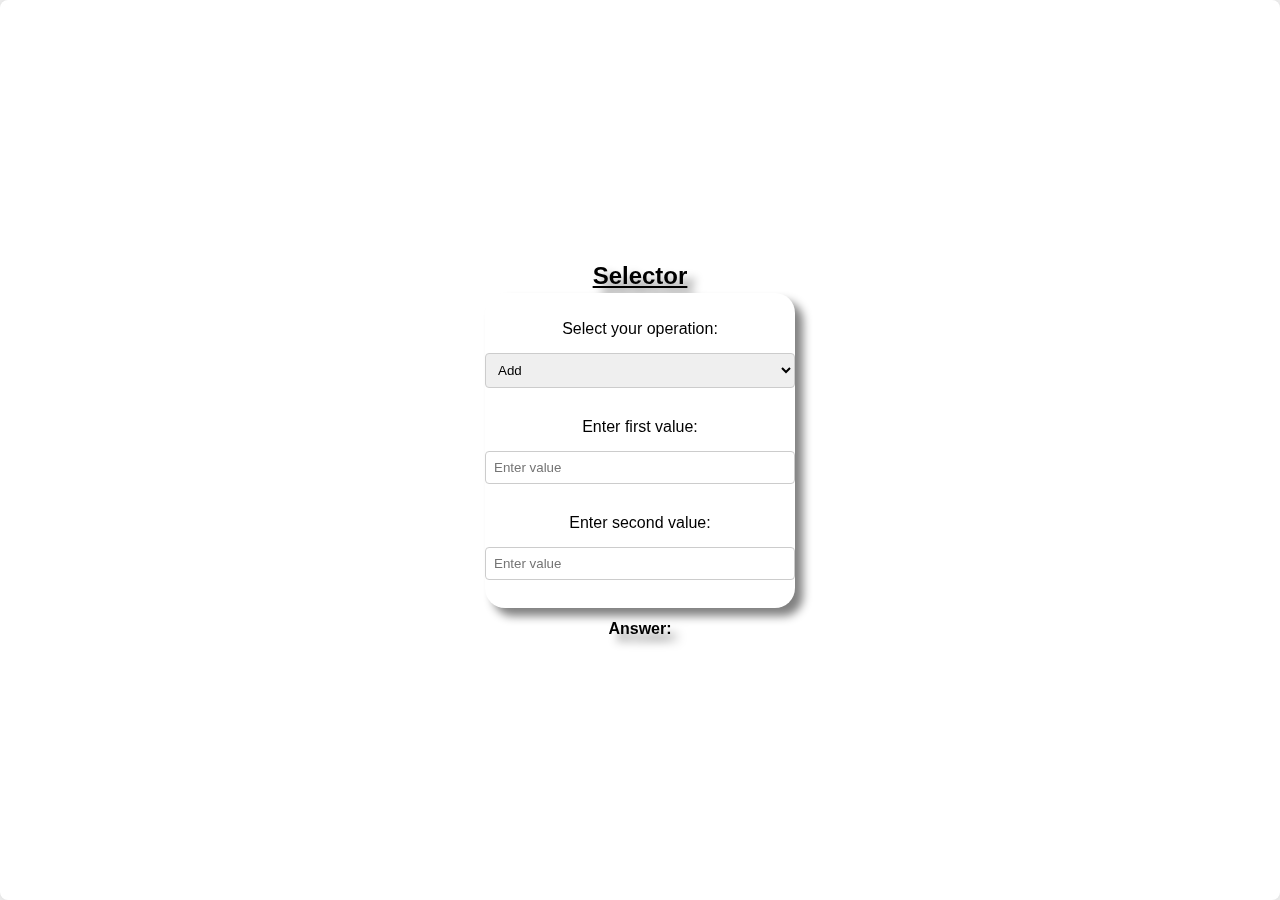
<file: start/converter-1/index.html>
<!DOCTYPE html>
<html lang="en">
<head>
    <meta charset="UTF-8">
    <meta name="viewport" content="width=device-width, initial-scale=1.0">
    <title>Converter</title>
    <link rel="stylesheet" href="index.css">
    <style>
        body {
            font-family: Arial, sans-serif;
            display: flex;
            justify-content: center;
            align-items: center;
            height: 100vh;
            background-color: #f0f0f0;
            margin: 0;
        }
        #main {
            background-color: #fff;
            padding: 20px;
            border-radius: 8px;
            box-shadow: 0 0 10px rgba(0, 0, 0, 0.1);
        }
        h2 {
            margin-bottom: 10px;
        }
        label {
            display: block;
            margin-top: 10px;
        }
        input, select {
            width: 100%;
            padding: 8px;
            margin-top: 5px;
            margin-bottom: 10px;
            border: 1px solid #ccc;
            border-radius: 4px;
        }
        #answer {
            margin-top: 20px;
            font-weight: bold;
        }
    </style>
</head>
<body>
    <div id="main">
        <div id="first">
            <h2><u>Selector</u></h2>
            <label for="operation">Select your operation:</label>
            <select name="operation" id="operation">
                <option value="Add">Add</option>
                <option value="Subtract">Subtract</option>
                <option value="Multiply">Multiply</option>
                <option value="Divide">Divide</option>
            </select>
            <label for="first-value">Enter first value:</label>
            <input type="number" id="first-value" placeholder="Enter value">
            <label for="second-value">Enter second value:</label>
            <input type="number" id="second-value" placeholder="Enter value">
            <label id="answer">Answer:</label>
        </div>
    </div>

    <script>
        document.addEventListener('DOMContentLoaded', function() {
            var firstValue = document.getElementById('first-value');
            var secondValue = document.getElementById('second-value');
            var operation = document.getElementById('operation');
            var answerLabel = document.getElementById('answer');

            function calculate() {
                var val1 = parseFloat(firstValue.value);
                var val2 = parseFloat(secondValue.value);
                var result;

                if (!isNaN(val1) && !isNaN(val2)) {
                    switch (operation.value) {
                        case 'Add':
                            result = val1 + val2;
                            break;
                        case 'Subtract':
                            result = val1 - val2;
                            break;
                        case 'Multiply':
                            result = val1 * val2;
                            break;
                        case 'Divide':
                            result = val2 !== 0 ? val1 / val2 : 'Cannot divide by zero';
                            break;
                    }
                    answerLabel.textContent = 'Answer: ' + result;
                } else {
                    answerLabel.textContent = 'Answer: Please enter valid numbers';
                }
            }

            firstValue.addEventListener('input', calculate);
            secondValue.addEventListener('input', calculate);
            operation.addEventListener('change', calculate);
        });
    </script>
</body>
</html>
</file>
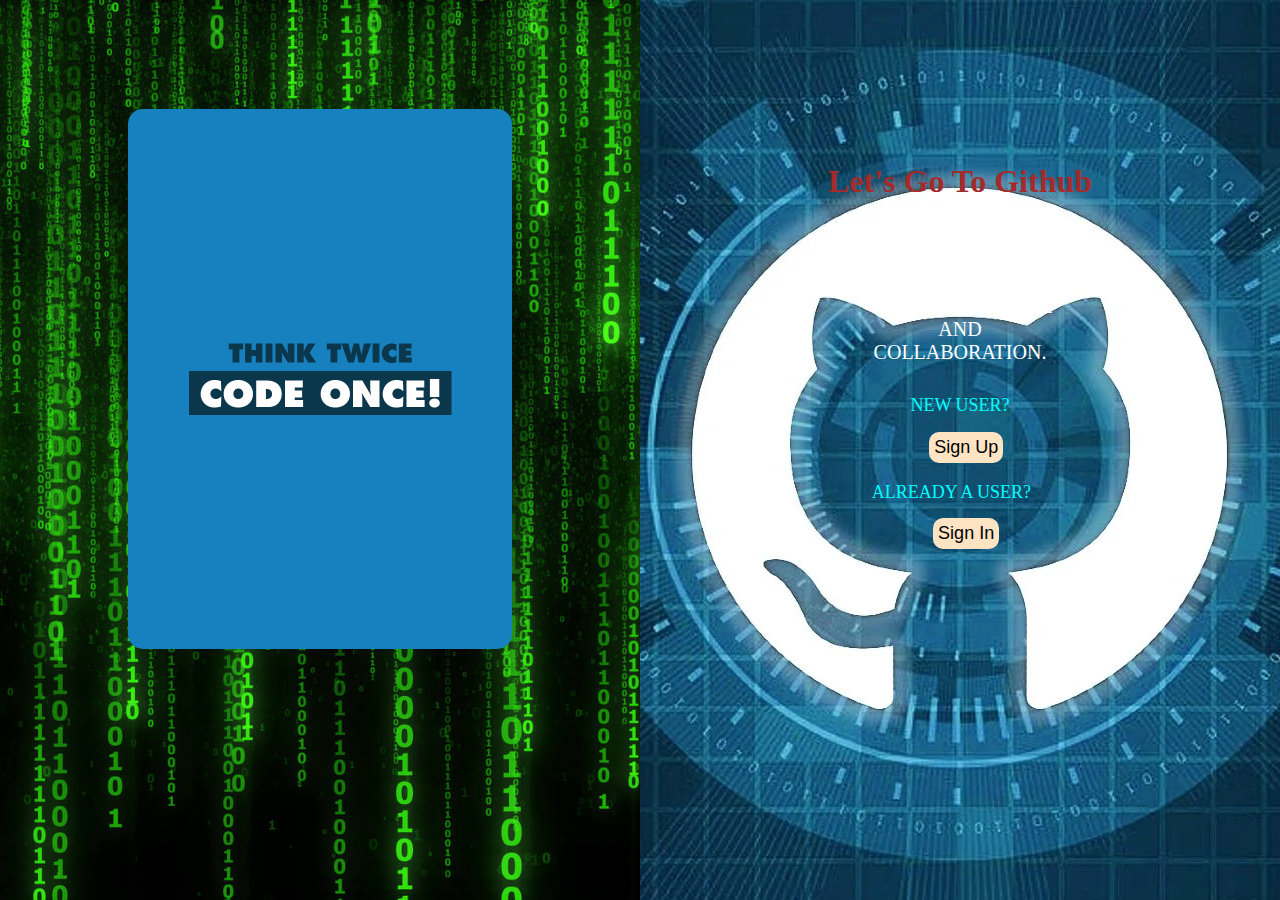
<file: start/Div-1/index.html>
<!DOCTYPE html>
<html lang="en">
<head>
    <meta charset="UTF-8">
    <meta name="viewport" content="width=device-width, initial-scale=1.0">
    <title>My Profile</title>
    <link rel="stylesheet" href="./styling.css">
</head>
<body>

    <div class="main">

        <div class="section-1">
            <div class="one"></div>
        </div>
        <div class="section-2">
            <div class="sub-1">
                <div class="sub-2"><h1>Let's Go To Github</h1></div>
                <div class="sub-3"><p>A code hosting platform for version control and collaboration.</p></div>
                <div class="sub-4"><p>New User?</p></div>
                <div class="sub-5"><a href="https://github.com/join" target="_blank"><button>Sign Up</button></a></div>
                <div class="sub-6"><p>Already a User? </p></div>
                <div class="sub-7"><a href="https://github.com/login" target="_blank"><button>Sign In</button></a></div>
            </div>
            
            
        </div>

    </div>
    
</body>
</html>
</file>
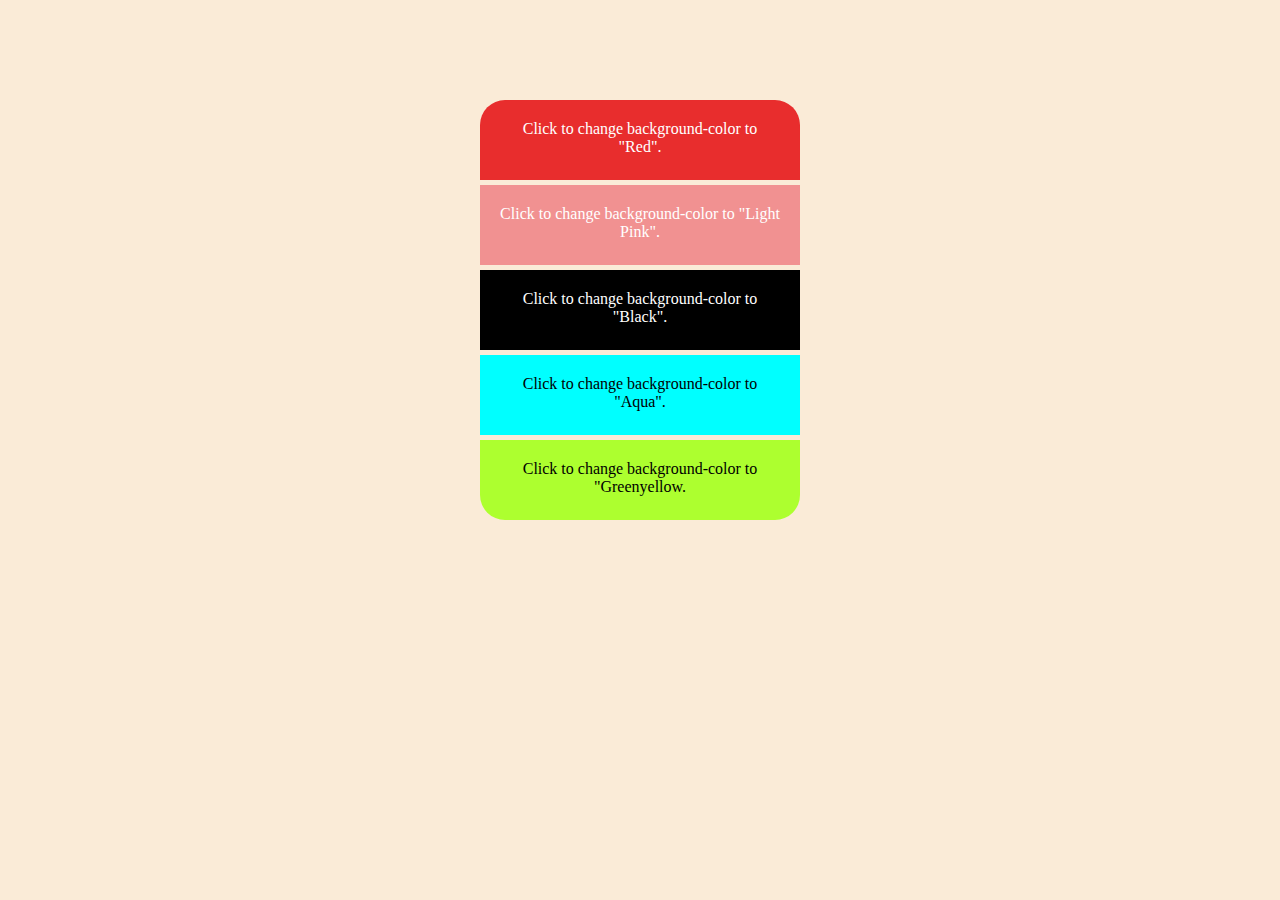
<file: start/onclick-event-1/index.html>
<!DOCTYPE html>
<html lang="en">
<head>
    <meta charset="UTF-8">
    <meta name="viewport" content="width=device-width, initial-scale=1.0">
    <title>Document</title>
    <link rel="stylesheet" href="index.css">
</head>
<body id="body">
  

<div id="main">
    <div id="one">Click to change background-color to "Red".</div>
    <div id="two" class="two">Click to change background-color to "Light Pink".</div>
    <div id="three" class="three">Click to change background-color to "Black".</div>
    <div id="four" class="four">Click to change background-color to "Aqua".</div>
    <div id="five" class="five">Click to change background-color to "Greenyellow.</div>
</div>

<script>

document.getElementById("one").addEventListener("click",function(){
document.getElementById("main").style.background='rgb(232, 45, 45)';
alert("Background-color changing to Red :)")
});

document.getElementById("two").addEventListener("click",function(){
document.getElementById("main").style.background='rgb(241, 145, 145)';
alert("Background-color changing to Light-Pink :)")
});

document.getElementById("three").addEventListener("click",function(){
document.getElementById("main").style.background='black';
alert("Background-color changing to Black :)")
});

document.getElementById("four").addEventListener("click",function(){
document.getElementById("main").style.background='aqua';
alert("Background-color changing to Aqua :)")
});

document.getElementById("five").addEventListener("click",function(){
document.getElementById("main").style.background='Greenyellow';
alert("Background-color changing to Greenyellow :)")
});

</script>


</body>
</html>
</file>
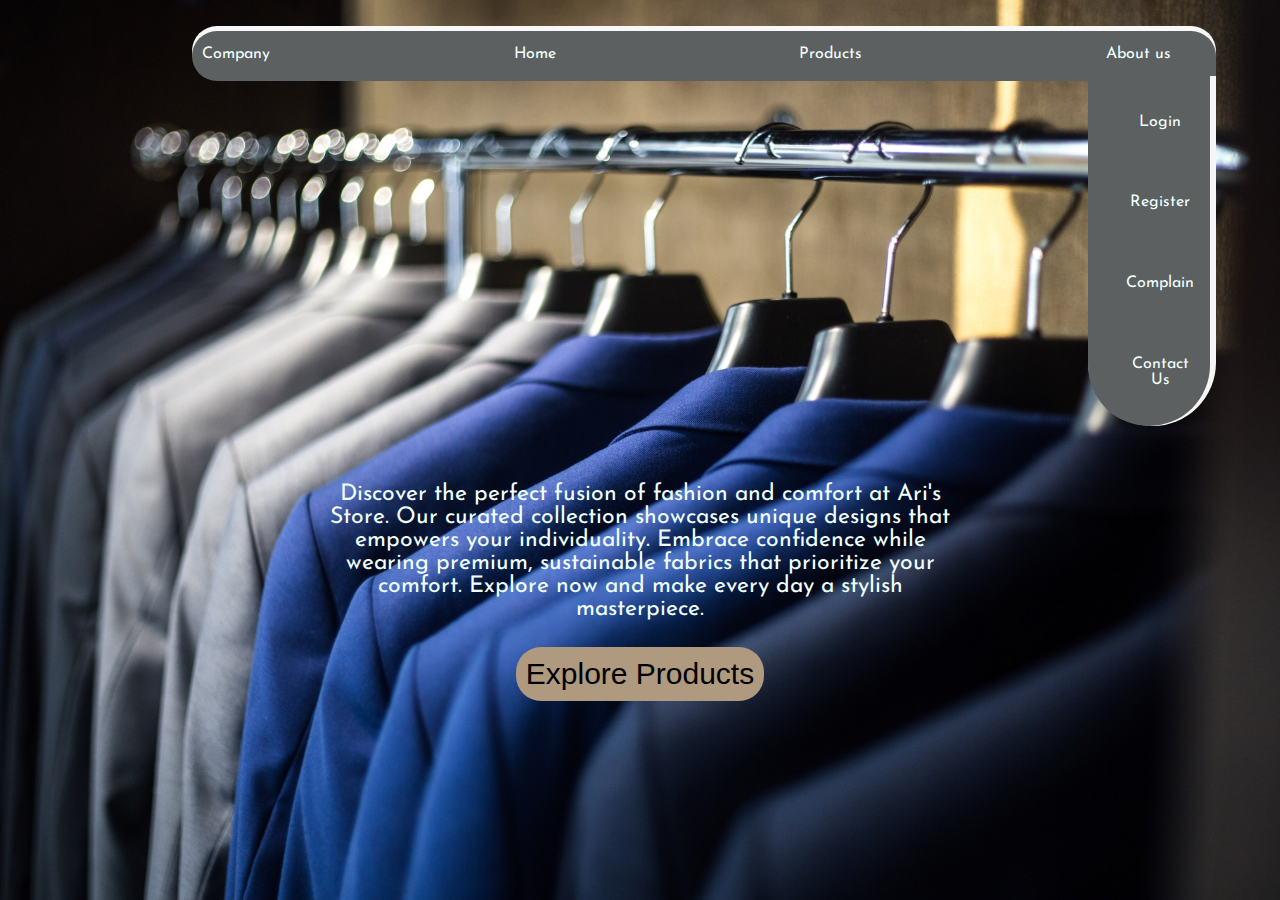
<file: start/navbar-1/navbar.html>
<!DOCTYPE html>
<html lang="en">
<head>
    <meta charset="UTF-8">
    <meta name="viewport" content="width=device-width, initial-scale=1.0">
    <title>NavBar</title>
    <link rel="stylesheet" href="navbar.css">
</head>
<body>

    <div class="first">



        
       

        <div class="main">
    
            <div class="navbar">
                <ul>
                    <li>Company</li>
                    <li>Home</li>
                    <li>Products</li>
                    <li>About us</li>
                </ul>
                
            </div>
            <div class="line-1"></div>
        </div>


        <div class="line">
            <div class="navbar-2">
                <ul>
                    <li>Login</li>
                    <li>Register</li>
                    <li>Complain</li>
                    <li>Contact Us</li>
                </ul>
            </div>
        </div>

        <div class="about"><p>Discover the perfect fusion of fashion and comfort at Ari's Store. Our curated collection showcases unique designs that empowers your individuality. Embrace confidence while wearing premium, sustainable fabrics that prioritize your comfort. Explore now and make every day a stylish masterpiece.</p>
        <button>Explore Products</button></div>
    </div>


    
    
    

    

    
    
</body>
</html>
</file>
<file: start/converter-1/index.css>
*{
    margin: 0%;
    padding: 0%;
    box-sizing: border-box;
}

#main{
    height: 100vh;
    width: 100%;
    display: flex;
    background-color: rgb(197, 192, 192);
    align-items: center;
    justify-content: center;
    gap: 40px;
}

#first{
width: 25%;
height: 35vh;
background-color: white;
border-radius: 20px;
filter: drop-shadow(8px 8px 5px gray);
display: flex;
flex-direction: column;
align-items: center;
justify-content: center;
gap: 10px;
}


#second{
    width: 25%;
    height: 35vh;
    background-color: white;
    border-radius: 20px;
    filter: drop-shadow(8px 8px 5px gray);
}


#third{
    width: 25%;
    height: 35vh;
    background-color: white;
    border-radius: 20px;
    filter: drop-shadow(8px 8px 5px gray);
}
</file>
<file: start/Div-1/styling.css>
*{
    margin: 0%;
    padding: 0%;
    box-sizing: border-box;
}


.main{
    background-color: black;
    width: 100%;
    height: 100vh;
    display: flex;
    flex-direction: row;

}


.section-1{
    width: 50%;
    height: 100vh;
    background-color: indigo;
    background-image: url(binary-code-code-numbers-green-glow-agx3h70ga36galq2.jpg);
    background-position: 50% 50%;
    background-size: cover;
}

.one{
    background-image: url(587777.png);
    width: 60%;
    height: 60%;
    margin: auto;
    margin-top: 17%;
    border-radius: 15px;
    background-position: 50% 50%;
    background-size: cover;
    
}


.section-2{
    width: 50%;
    height: 100vh;
    background-color: aqua;
    background-image: url(GitHub-headpic\ .jpg);
    background-position: 50% 50%;
    background-size: cover;
}

.sub-1{
    width: 60%;
    height: 60%;
    margin: auto;
    margin-top: 17%;
    background-color: rgba(0, 0, 0, 0);
    border-radius: 15px;
    display: flex;
    flex-direction: column;
}

.sub-2 h1{
    text-align: center;
    color: brown;
    margin-top: 14%;
    
}

.sub-3 p{
    text-align: center;
    margin-top: 13%;
    margin-left: 22%;
    margin-right: 22%;
    color: white;
    font-size: 20px;
    text-transform: uppercase;
    font-family: 'Times New Roman', Times, serif;
}

.sub-4{
    text-align: center;
    margin-top: 8%;
    margin-left: 22%;
    margin-right: 22%;
    color: aqua;
    text-transform: uppercase;
    font-size: large;
}

.sub-5 button{
    border-radius: 10px;
    text-align: center;
    margin-top: 4%;
    margin-left: 42%;
    font-size: large;
    padding: 5px;
    border: none;
    background-color: bisque;
    
    
}

.sub-6{
    margin-left: 27%;
    margin-top: 5%;
    color: aqua;
    text-transform: uppercase;
    font-size: large;
    
    
}

.sub-7 button{
    border-radius: 10px;
    text-align: center;
    margin-top: 4%;
    margin-left: 43%;
    font-size: large;
    padding: 5px;
    border: none;
    background-color: bisque;
}

.sub-7 button:hover{
    color: indianred;
    transition: 0.3s;
    text-decoration: underline;
    background-color: rgba(0,0,0, 0.1);
    font-size: bold;
}

.sub-5 button:hover{
    color: indianred;
    transition: 0.3s;
    text-decoration: underline;
    background-color: rgba(0,0,0, 0.1);
    font-size: bold;

}
</file>
<file: start/onclick-event-1/index.css>
*{
    margin: 0%;
    padding: 0%;
    box-sizing: border-box;
}

/* .div1{
    height: 100vh;
    width: 100%;
    background-color: rgb(140, 140, 140);
    justify-content: center;
    display: flex;
    flex-direction: column;
    align-items: center;
    gap: 10px;   
} */

body{
    color: rgb(255, 255, 255);
}

/* input{
    outline: none;
    border: 2px solid black;
    border-radius: 15px;
    padding: 10px;
} */

#main{
    display: flex;
    flex-direction: column;
    height: 100vh;
    width: 100%;
    background-color: antiquewhite;
    gap: 5px;
    padding-top: 100px;
    align-items: center;
    text-align: center;
    
}

#one{
    width: 25%;
    height: 10%;
    background-color: rgb(232, 45, 45);
    padding: 20px;
    border-top-left-radius: 25px;
    border-top-right-radius: 25px;
}

.two{
    width: 25%;
    height: 10%;
    background-color: rgb(241, 145, 145);
    padding: 20px;
}

.three{
    width: 25%;
    height: 10%;
    background-color: black;
    padding: 20px;
}

.four{
    width: 25%;
    height: 10%;
    background-color:aqua;
    padding: 20px;
    color: black;
}
.five{
    width: 25%;
    height: 10%;
    background-color: greenyellow;
    padding: 20px;
    align-items: center;
    text-align: center;
    color: black;
    border-bottom-left-radius: 25px;
    border-bottom-right-radius: 25px;
}
</file>
<file: start/navbar-1/navbar.css>
@import url('https://fonts.googleapis.com/css2?family=Josefin+Sans&display=swap');

*{
    margin: 0%; 
    padding: 0%;
    box-sizing: border-box;
}
body{
    text-align: center;
    color: azure;
    font-family: 'Josefin Sans', sans-serif;
    
}

.first{
    margin-top: 0%;
    width: 100%;
    height: 100vh;
    background-image: url(22.jpg);
    background-position: 50% 50%;
    background-size: cover;
    display: flex;
    flex-direction: column;
    
}

.about{
    width: 50%;
    height: 50%;
    background-color: rgba(0,0,0,0);
    margin: auto;
    margin-top: 2%;
    margin-bottom: 5%;
    border-radius: 20px;
}

.about p{
    text-align: center;
    padding: auto;
   margin-top: 5%;
   font-size: 23px;
}

.about button{
    margin-top: 4%;
    border: none;
    border-radius: 25px;
    color: black;
    text-align: center;
    padding: 10px;
    font-size: 30px;
    background-color: rgb(175, 154, 127);
}

.about button:hover{
    color: rgb(46, 87, 87);
    background-color: white;
    transition: 0.5ms;
    text-decoration: underline;

}

.main{
    width: 80%;
    height: 50px;
    margin-top: 2%;
    margin-left: 15%;
    background-color: rgb(248, 248, 248);
    display: flex;
    flex-direction: row;
    border-radius: 30px;
    
}  

.navbar{
    width: 100%;
    height: 50px;
    background-color: rgb(92, 96, 96);
    margin-top: 0.5%;
    text-align: center;
    align-items: justify;
    padding: 10px;
    padding-top: 15px;
    padding-right: 45px;
    border-top-left-radius: 30px;
    border-bottom-left-radius: 30px;
    border-top-right-radius: 30px;
    /* border-radius: 30px; */
    
    
}



.navbar-2{
    width: 95%;
    height: 350px;
    background-color: rgb(92, 96, 96);
    margin-left: 0%;
    display: flex;
    flex-direction: row;  
    border-bottom-left-radius: 69px;
    border-bottom-right-radius: 69px;
    
}

.line{
    width: 10%;
    
    height: 350px;
    margin-left: 85%;
    background-color: rgb(246, 245, 245);
    border-bottom-left-radius: 70px;
    border-bottom-right-radius: 69px;
    border-top-right-radius: 0px;
}

.navbar ul{
    text-decoration: none;
    list-style: none;
    display: flex;
    justify-content: space-between;
 
}

.navbar  li:hover{
    text-decoration: underline;
    color: aqua;
}

.navbar-2 ul{
    text-decoration: none;
    list-style: none;
    display: flex;
    flex-direction: column;
    justify-content: space-between;
    text-align: center;
    padding: 38px;
    
}
</file>
